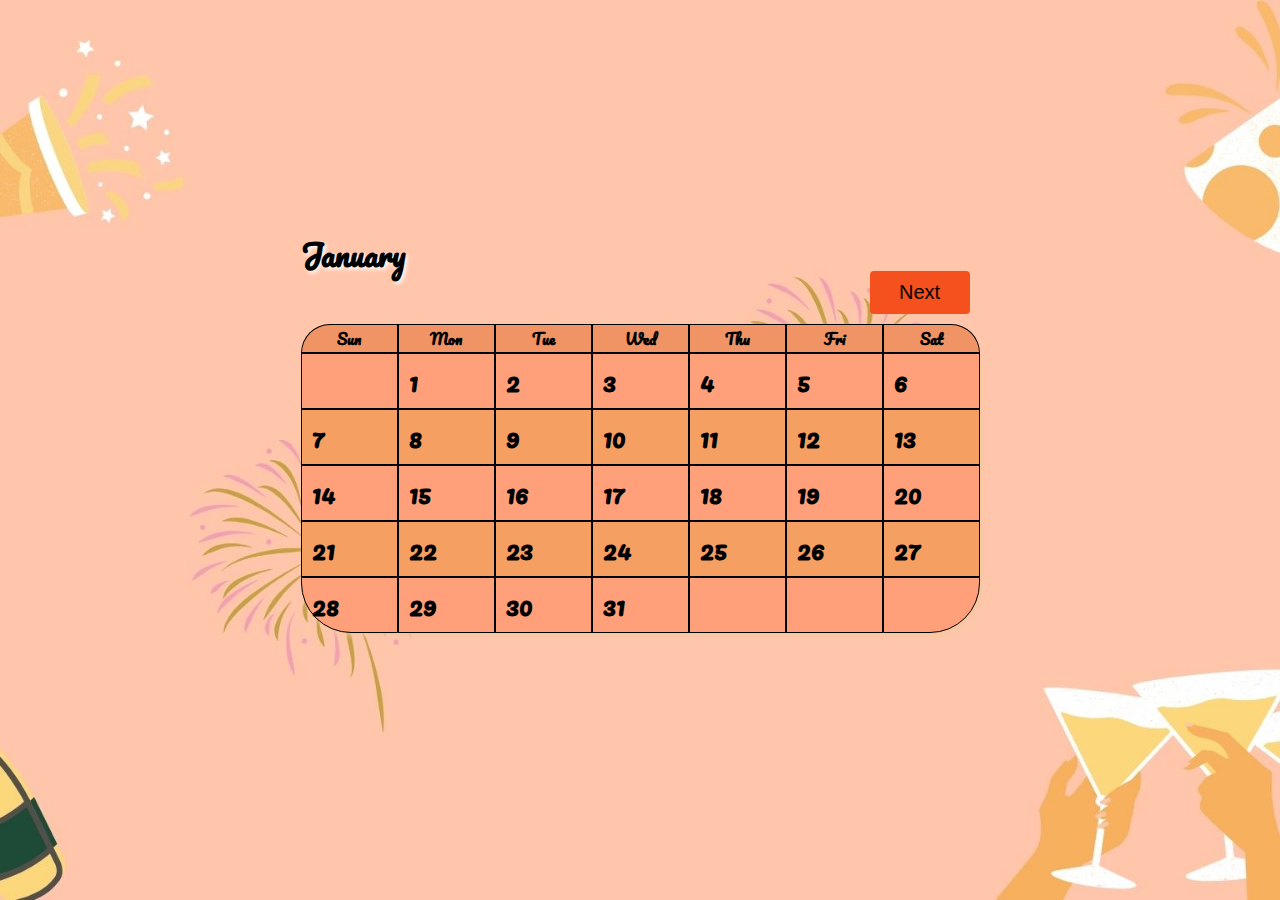
<file: index.html>
<!DOCTYPE html>
<html lang="en">
  <head>
    <meta charset="UTF-8" />
    <meta name="viewport" content="width=device-width, initial-scale=1.0" />
    <link rel="preconnect" href="https://fonts.googleapis.com">
<link rel="preconnect" href="https://fonts.gstatic.com" crossorigin>
<link href="https://fonts.googleapis.com/css2?family=Pacifico&display=swap" rel="stylesheet">
    <link rel="stylesheet" href="/style.css" />
    <title>2024</title>
  </head>
  <body>
   
    <main>
      <h1>January</h1>
      <table class="bg-cells">
        <button class="button" type="button">
          <a href="/February.html"><span>Next</span></a>
        </button>
        <thead>
          <tr>
            <th>Sun</th>
            <th>Mon</th>
            <th>Tue</th>
            <th>Wed</th>
            <th>Thu</th>
            <th>Fri</th>
            <th>Sat</th>
          </tr>
        </thead>
        <tbody>
         
          <tr>
            <td class="first_week"></td>
            <td class="first_week">1</td>
            <td class="first_week">2</td>
            <td class="first_week">3</td>
            <td class="first_week">4</td>
            <td class="first_week">5</td>
            <td class="first_week">6</td>
          </tr>
          <tr>
            <td class="second_week">7</td>
            <td class="second_week">8</td>
            <td class="second_week">9</td>
            <td class="second_week">10</td>
            <td class="second_week">11</td>
            <td class="second_week">12</td>
            <td class="second_week">13</td>
          </tr>
          <tr>
            <td class="third_week">14</td>
            <td class="third_week">15</td>
            <td class="third_week">16</td>
            <td class="third_week">17</td>
            <td class="third_week">18</td>
            <td class="third_week">19</td>
            <td class="third_week">20</td>
          </tr>
          <tr>
            <td class="fourth_week">21</td>
            <td class="fourth_week">22</td>
            <td class="fourth_week">23</td>
            <td class="fourth_week">24</td>
            <td class="fourth_week">25</td>
            <td class="fourth_week">26</td>
            <td class="fourth_week">27</td>
          </tr>
          <tr>
            <td class="extra_week">28</td>
            <td class="extra_week">29</td>
            <td class="extra_week">30</td>
            <td class="extra_week">31</td>
            <td class="extra_week"></td>
            <td class="extra_week"></td>
            <td class="extra_week"></td>
          </tr>
        </tbody>
      </table>
    </main>
  </body>
</html>
</file>
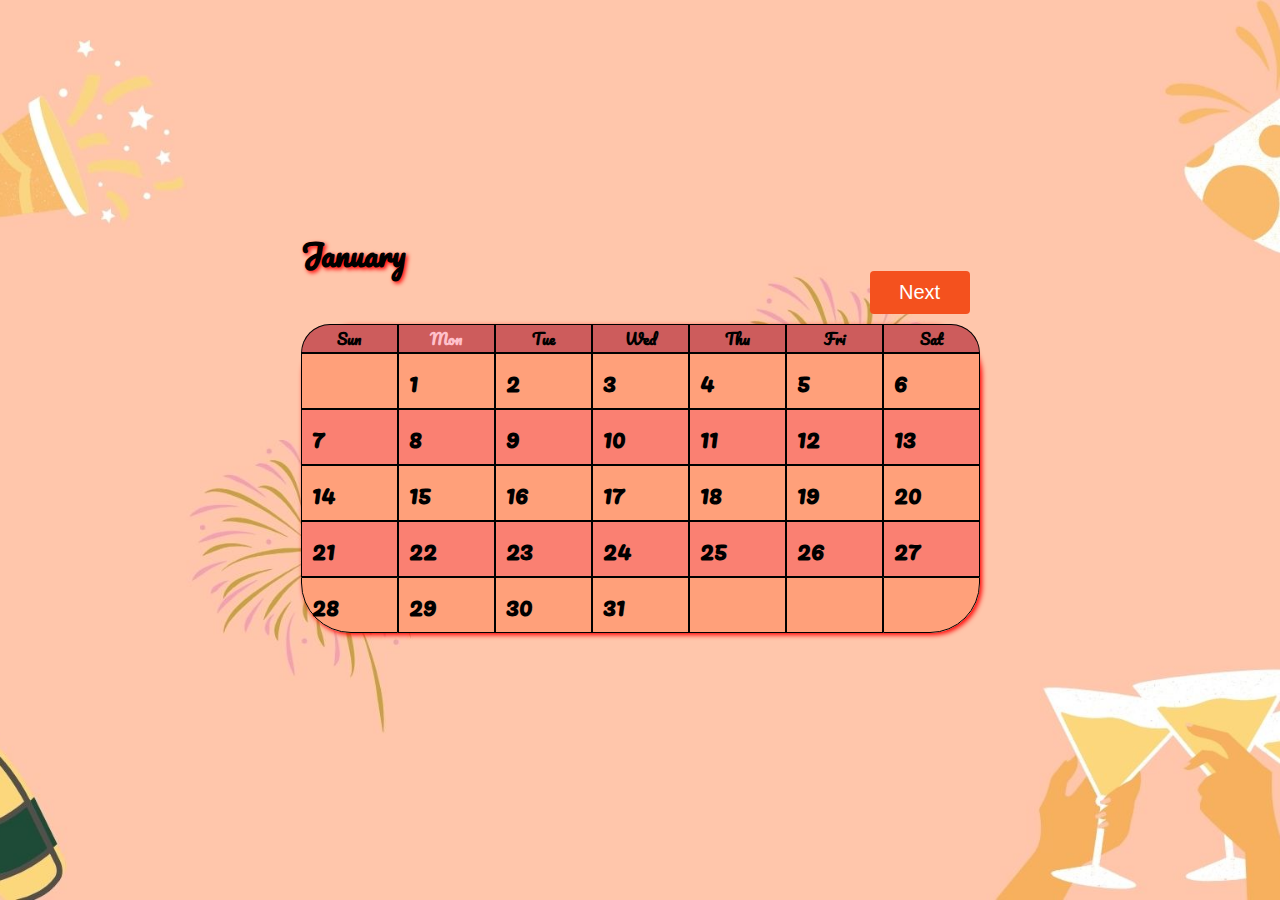
<file: Index.html>
<!DOCTYPE html>
<html lang="en">
  <head>
    <meta charset="UTF-8" />
    <meta name="viewport" content="width=device-width, initial-scale=1.0" />
    <link rel="preconnect" href="https://fonts.googleapis.com">
<link rel="preconnect" href="https://fonts.gstatic.com" crossorigin>
<link href="https://fonts.googleapis.com/css2?family=Pacifico&display=swap" rel="stylesheet">
    <link rel="stylesheet" href="/January.css" />
    <title>2024</title>
  </head>
  <body>
    <main>
      <h1>January</h1>
      <table class="bg-cells">
        <button class="button" type="button">
          <a href="/February.html"><span>Next</span></a>
        </button>
        <thead>
          <tr>
            <th>Sun</th>
            <th>Mon</th>
            <th>Tue</th>
            <th>Wed</th>
            <th>Thu</th>
            <th>Fri</th>
            <th>Sat</th>
          </tr>
        </thead>
        <tbody>
          <!-- change content of cells to related numerical dates -->
          <tr>
            <td class="first_week"></td>
            <td class="first_week">1</td>
            <td class="first_week">2</td>
            <td class="first_week">3</td>
            <td class="first_week">4</td>
            <td class="first_week">5</td>
            <td class="first_week">6</td>
          </tr>
          <tr>
            <td class="second_week">7</td>
            <td class="second_week">8</td>
            <td class="second_week">9</td>
            <td class="second_week">10</td>
            <td class="second_week">11</td>
            <td class="second_week">12</td>
            <td class="second_week">13</td>
          </tr>
          <tr>
            <td class="third_week">14</td>
            <td class="third_week">15</td>
            <td class="third_week">16</td>
            <td class="third_week">17</td>
            <td class="third_week">18</td>
            <td class="third_week">19</td>
            <td class="third_week">20</td>
          </tr>
          <tr>
            <td class="fourth_week">21</td>
            <td class="fourth_week">22</td>
            <td class="fourth_week">23</td>
            <td class="fourth_week">24</td>
            <td class="fourth_week">25</td>
            <td class="fourth_week">26</td>
            <td class="fourth_week">27</td>
          </tr>
          <tr>
            <td class="extra_week">28</td>
            <td class="extra_week">29</td>
            <td class="extra_week">30</td>
            <td class="extra_week">31</td>
            <td class="extra_week"></td>
            <td class="extra_week"></td>
            <td class="extra_week"></td>
          </tr>
        </tbody>
      </table>
    </main>
  </body>
</html>
</file>
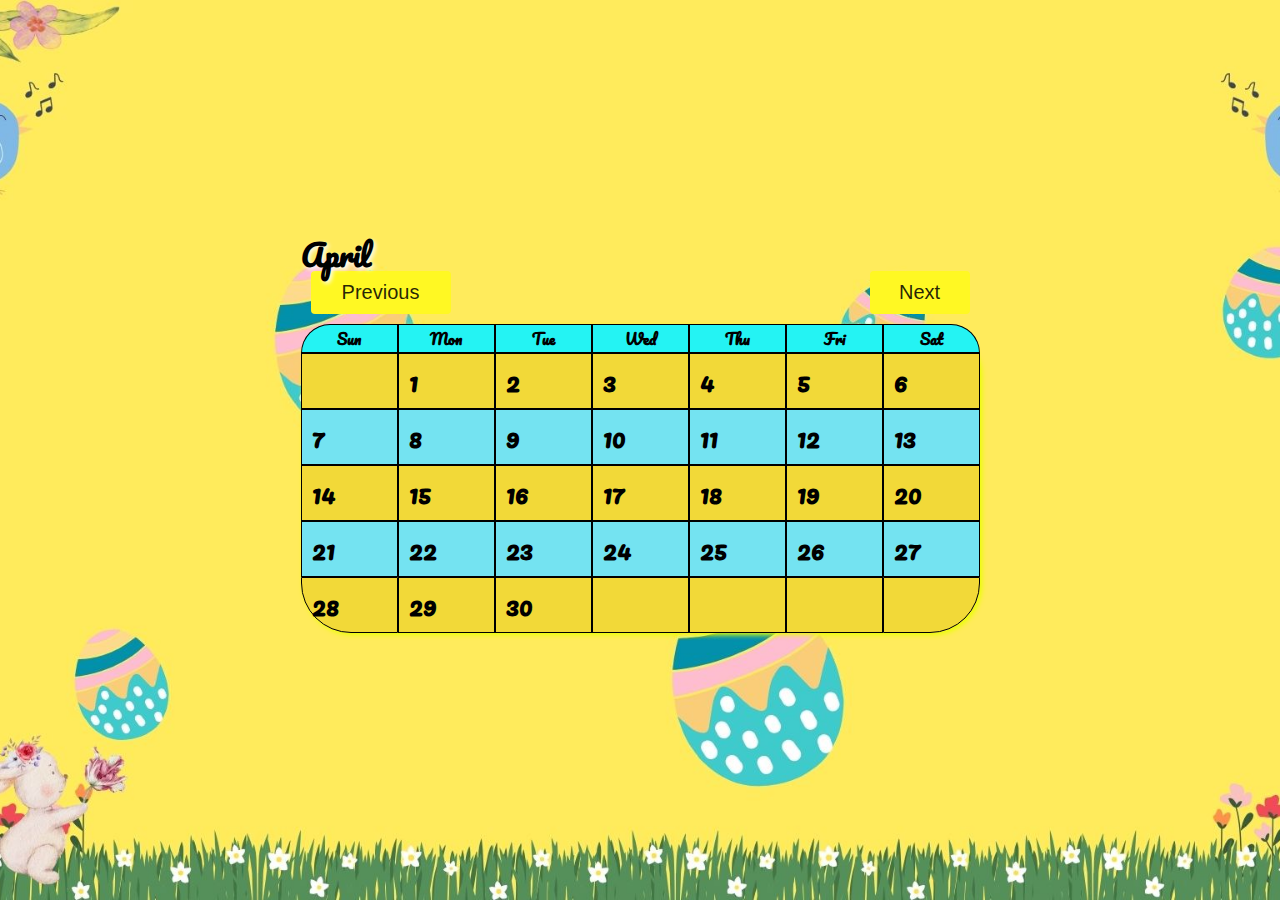
<file: April.html>
<!DOCTYPE html>
<html lang="en">
  <head>
    <meta charset="UTF-8" />
    <meta name="viewport" content="width=device-width, initial-scale=1.0" />
    <link rel="preconnect" href="https://fonts.googleapis.com">
<link rel="preconnect" href="https://fonts.gstatic.com" crossorigin>
<link href="https://fonts.googleapis.com/css2?family=Pacifico&display=swap" rel="stylesheet">
    <link rel="stylesheet" href="/style.css" />


    <link rel="stylesheet" href="/April.css" />
    <title>2024</title>
  </head>
  <body>
    <main>
      <h1>April</h1>
      <table class="bg-cells">
        <span class="button_container">
        
          <button class="button2" type="button">
            <a href="/march.html"><span>Previous</span></a>
          </button>
          <button class="button" type="button">
            <a href="/May.html"><span>Next</span></a>
          </button>
        </span>
        <thead>
          <tr>
            <th>Sun</th>
            <th>Mon</th>
            <th>Tue</th>
            <th>Wed</th>
            <th>Thu</th>
            <th>Fri</th>
            <th>Sat</th>
          </tr>
        </thead>
        <tbody>
      
          <tr>
            <td class="first_week"></td>
            <td class="first_week">1</td>
            <td class="first_week">2</td>
            <td class="first_week">3</td>
            <td class="first_week">4</td>
            <td class="first_week">5</td>
            <td class="first_week">6</td>
          </tr>
          <tr>
            <td class="second_week">7</td>
            <td class="second_week">8</td>
            <td class="second_week">9</td>
            <td class="second_week">10</td>
            <td class="second_week">11</td>
            <td class="second_week">12</td>
            <td class="second_week">13</td>
          </tr>
          <tr>
            <td class="third_week">14</td>
            <td class="third_week">15</td>
            <td class="third_week">16</td>
            <td class="third_week">17</td>
            <td class="third_week">18</td>
            <td class="third_week">19</td>
            <td class="third_week">20</td>
          </tr>
          <tr>
            <td class="fourth_week">21</td>
            <td class="fourth_week">22</td>
            <td class="fourth_week">23</td>
            <td class="fourth_week">24</td>
            <td class="fourth_week">25</td>
            <td class="fourth_week">26</td>
            <td class="fourth_week">27</td>
          </tr>
          <tr>
            <td class="extra_week">28</td>
            <td class="extra_week">29</td>
            <td class="extra_week">30</td>
            <td class="extra_week"></td>
            <td class="extra_week"></td>
            <td class="extra_week"></td>
            <td class="extra_week"></td>
          </tr>
        </tbody>
      </table>
    </main>
  </body>
</html>
</file>
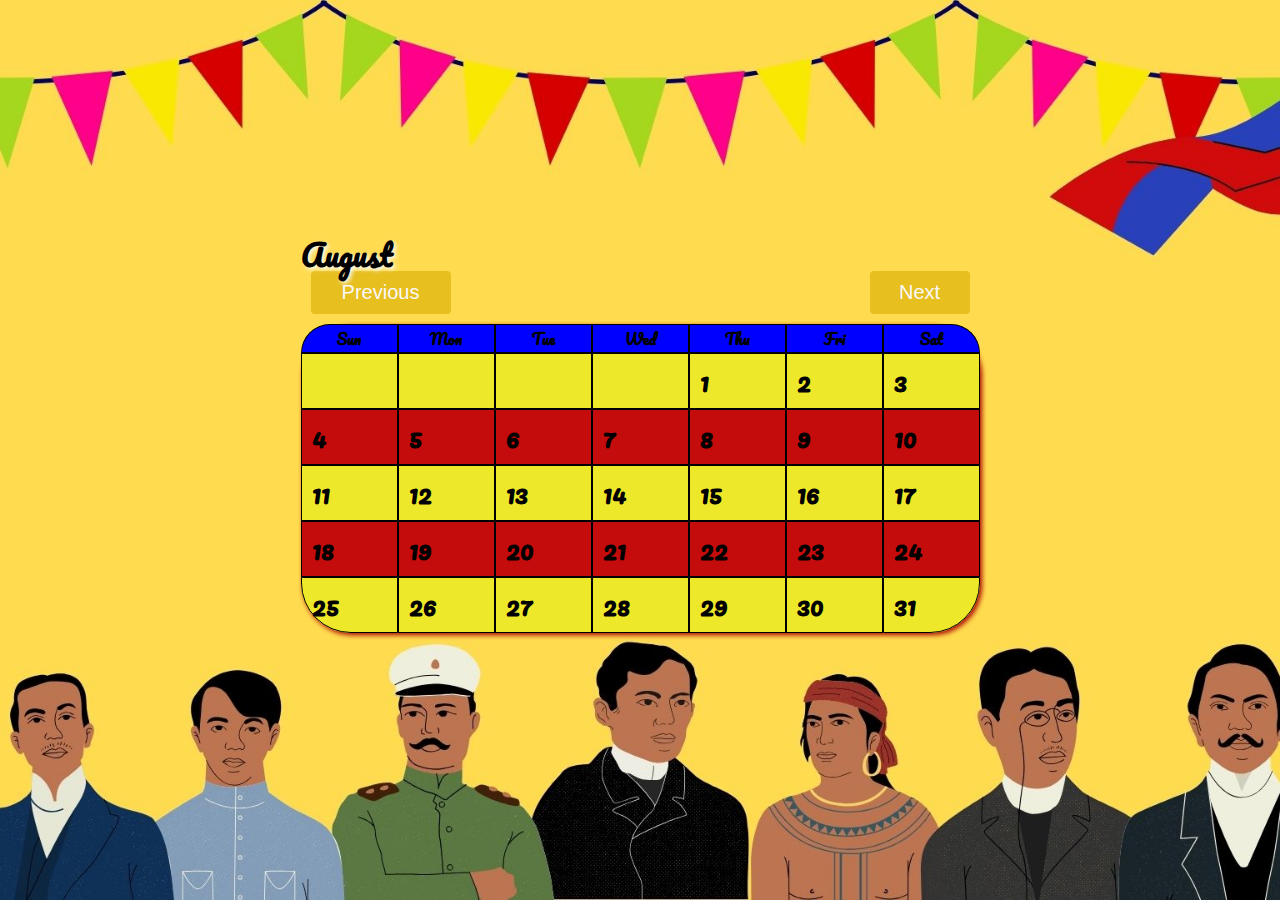
<file: August.html>
<!DOCTYPE html>
<html lang="en">
  <head>
    <meta charset="UTF-8" />
    <meta name="viewport" content="width=device-width, initial-scale=1.0" />
    <link rel="preconnect" href="https://fonts.googleapis.com">
<link rel="preconnect" href="https://fonts.gstatic.com" crossorigin>
<link href="https://fonts.googleapis.com/css2?family=Pacifico&display=swap" rel="stylesheet">
    <link rel="stylesheet" href="/style.css" />


    <link rel="stylesheet" href="/August.css" />
    <title>2024</title>
  </head>
  <body>
    <main>
      <h1>August</h1>
      <table class="bg-cells">
        <span class="button_container">
          <button class="button2" type="button">
            <a href="July.html"><span>Previous</span></a>
          </button>
          <button class="button" type="button">
            <a href="/September.html"><span>Next</span></a>
          </button>
        </span>
        <thead>
          <tr>
            <th>Sun</th>
            <th>Mon</th>
            <th>Tue</th>
            <th>Wed</th>
            <th>Thu</th>
            <th>Fri</th>
            <th>Sat</th>
          </tr>
        </thead>
        <tbody>
    
          <tr>
            <td class="first_week"></td>
            <td class="first_week"></td>
            <td class="first_week"></td>
            <td class="first_week"></td>
            <td class="first_week">1</td>
            <td class="first_week">2</td>
            <td class="first_week">3</td>
          </tr>
          <tr>
            <td class="second_week">4</td>
            <td class="second_week">5</td>
            <td class="second_week">6</td>
            <td class="second_week">7</td>
            <td class="second_week">8</td>
            <td class="second_week">9</td>
            <td class="second_week">10</td>
          </tr>
          <tr>
            <td class="third_week">11</td>
            <td class="third_week">12</td>
            <td class="third_week">13</td>
            <td class="third_week">14</td>
            <td class="third_week">15</td>
            <td class="third_week">16</td>
            <td class="third_week">17</td>
          </tr>
          <tr>
            <td class="fourth_week">18</td>
            <td class="fourth_week">19</td>
            <td class="fourth_week">20</td>
            <td class="fourth_week">21</td>
            <td class="fourth_week">22</td>
            <td class="fourth_week">23</td>
            <td class="fourth_week">24</td>
          </tr>
          <tr>
            <td class="extra_week">25</td>
            <td class="extra_week">26</td>
            <td class="extra_week">27</td>
            <td class="extra_week">28</td>
            <td class="extra_week">29</td>
            <td class="extra_week">30</td>
            <td class="extra_week">31</td>
          </tr>
        </tbody>
      </table>
    </main>
  </body>
</html>
</file>
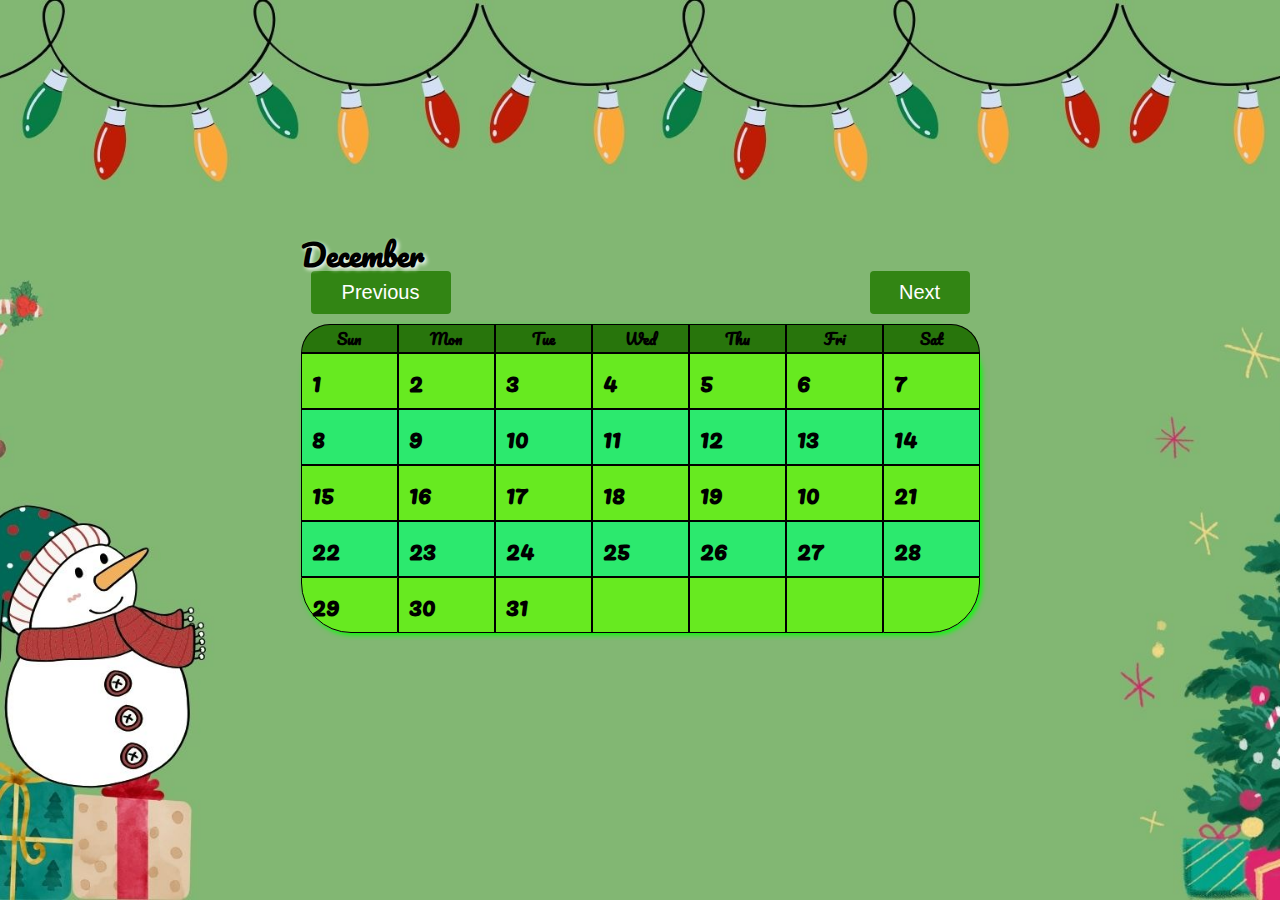
<file: December.html>
<!DOCTYPE html>
<html lang="en">
  <head>
    <meta charset="UTF-8" />
    <meta name="viewport" content="width=device-width, initial-scale=1.0" />
    <link rel="preconnect" href="https://fonts.googleapis.com">
<link rel="preconnect" href="https://fonts.gstatic.com" crossorigin>
<link href="https://fonts.googleapis.com/css2?family=Pacifico&display=swap" rel="stylesheet">
    <link rel="stylesheet" href="style.css" />

    <link rel="stylesheet" href="/December.css" />
    <title>2024</title>
  </head>
  <body>
    <main>
      <h1>December</h1>
      <table class="bg-cells">
        <span class="button_container">
          <button class="button2" type="button">
            <a href="/November.html"><span>Previous</span></a>
          </button>
          <button class="button" type="button">
            <a href="/index.html"><span>Next</span></a>
          </button>
        </span>
        <thead>
          <tr>
            <th>Sun</th>
            <th>Mon</th>
            <th>Tue</th>
            <th>Wed</th>
            <th>Thu</th>
            <th>Fri</th>
            <th>Sat</th>
          </tr>
        </thead>
        <tbody>
          <tr>
            <td class="first_week">1</td>
            <td class="first_week">2</td>
            <td class="first_week">3</td>
            <td class="first_week">4</td>
            <td class="first_week">5</td>
            <td class="first_week">6</td>
            <td class="first_week">7</td>
          </tr>
          <tr>
            <td class="second_week">8</td>
            <td class="second_week">9</td>
            <td class="second_week">10</td>
            <td class="second_week">11</td>
            <td class="second_week">12</td>
            <td class="second_week">13</td>
            <td class="second_week">14</td>
          </tr>
          <tr>
            <td class="third_week">15</td>
            <td class="third_week">16</td>
            <td class="third_week">17</td>
            <td class="third_week">18</td>
            <td class="third_week">19</td>
            <td class="third_week">10</td>
            <td class="third_week">21</td>
          </tr>
          <tr>
            <td class="fourth_week">22</td>
            <td class="fourth_week">23</td>
            <td class="fourth_week">24</td>
            <td class="fourth_week">25</td>
            <td class="fourth_week">26</td>
            <td class="fourth_week">27</td>
            <td class="fourth_week">28</td>
          </tr>
          <tr>
            <td class="extra_week">29</td>
            <td class="extra_week">30</td>
            <td class="extra_week">31</td>
            <td class="extra_week"></td>
            <td class="extra_week"></td>
            <td class="extra_week"></td>
            <td class="extra_week"></td>
          </tr>
        </tbody>
      </table>
    </main>
  </body>
</html>
</file>
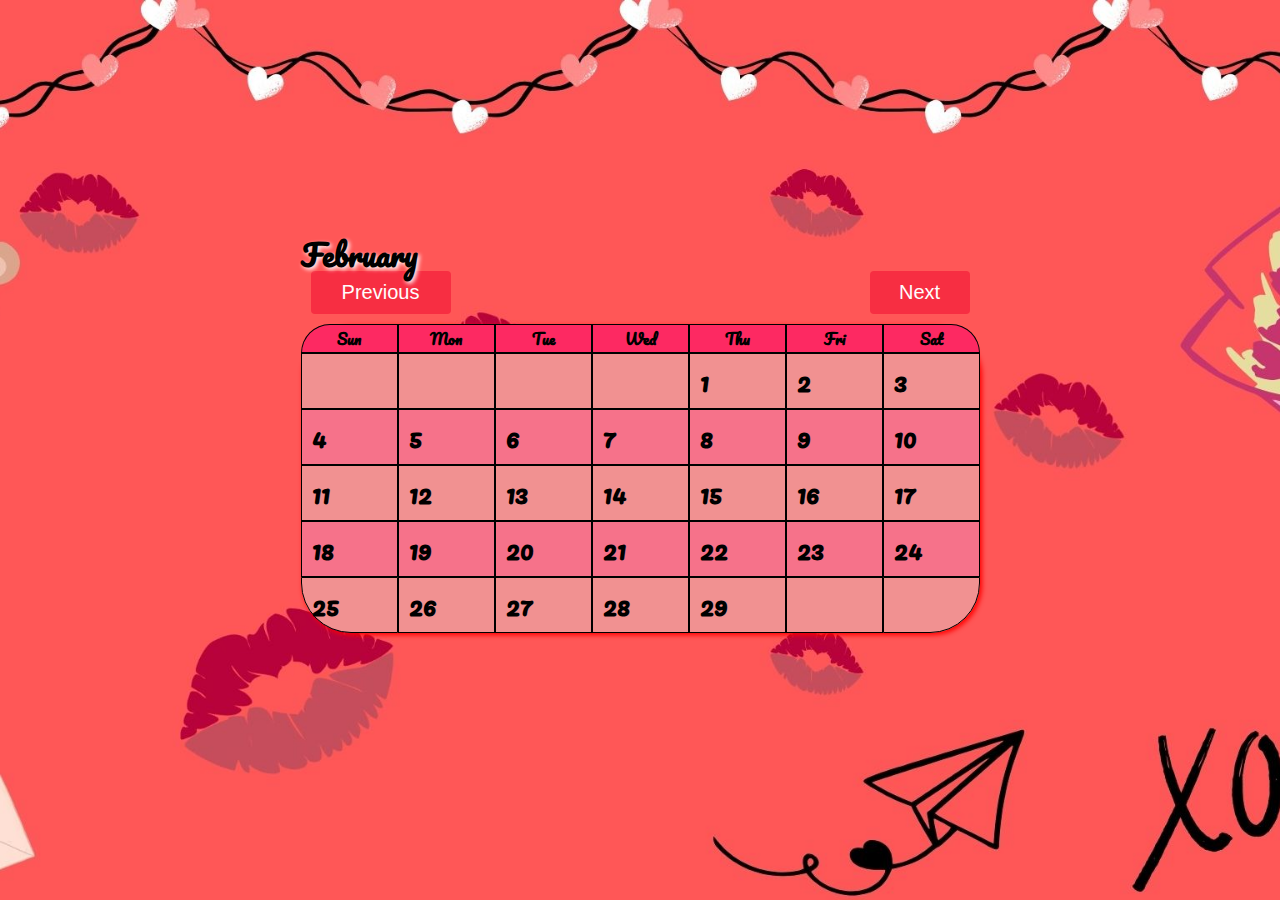
<file: February.html>
<!DOCTYPE html>
<html lang="en">
  <head>
    <meta charset="UTF-8" />
    <meta name="viewport" content="width=device-width, initial-scale=1.0" />
    <link rel="preconnect" href="https://fonts.googleapis.com">
<link rel="preconnect" href="https://fonts.gstatic.com" crossorigin>
<link href="https://fonts.googleapis.com/css2?family=Pacifico&display=swap" rel="stylesheet">
    <link rel="stylesheet" href="/style.css" />

    <link rel="stylesheet" href="/February.css" />
    <title>2024</title>
  </head>
  <body>
    <main>
      <h1>February</h1>
      <table class="bg-cells">
        <span class="button_container">
          <button class="button2" type="button">
            <a href="/index.html"><span>Previous</span></a>
          </button>
          <button class="button" type="button">
            <a href="/march.html"><span>Next</span></a>
          </button>
        </span>
        <thead>
          <tr>
            <th>Sun</th>
            <th>Mon</th>
            <th>Tue</th>
            <th>Wed</th>
            <th>Thu</th>
            <th>Fri</th>
            <th>Sat</th>
          </tr>
        </thead>
        <tbody>
          <tr>
            <td class="first_week"></td>
            <td class="first_week"></td>
            <td class="first_week"></td>
            <td class="first_week"></td>
            <td class="first_week">1</td>
            <td class="first_week">2</td>
            <td class="first_week">3</td>
          </tr>
          <tr>
            <td class="second_week">4</td>
            <td class="second_week">5</td>
            <td class="second_week">6</td>
            <td class="second_week">7</td>
            <td class="second_week">8</td>
            <td class="second_week">9</td>
            <td class="second_week">10</td>
          </tr>
          <tr>
            <td class="third_week">11</td>
            <td class="third_week">12</td>
            <td class="third_week">13</td>
            <td class="third_week">14</td>
            <td class="third_week">15</td>
            <td class="third_week">16</td>
            <td class="third_week">17</td>
          </tr>
          <tr>
            <td class="fourth_week">18</td>
            <td class="fourth_week">19</td>
            <td class="fourth_week">20</td>
            <td class="fourth_week">21</td>
            <td class="fourth_week">22</td>
            <td class="fourth_week">23</td>
            <td class="fourth_week">24</td>
          </tr>
          <tr>
            <td class="extra_week">25</td>
            <td class="extra_week">26</td>
            <td class="extra_week">27</td>
            <td class="extra_week">28</td>
            <td class="extra_week">29</td>
            <td class="extra_week"></td>
            <td class="extra_week"></td>
          </tr>
        </tbody>
      </table>
    </main>
  </body>
</html>
</file>
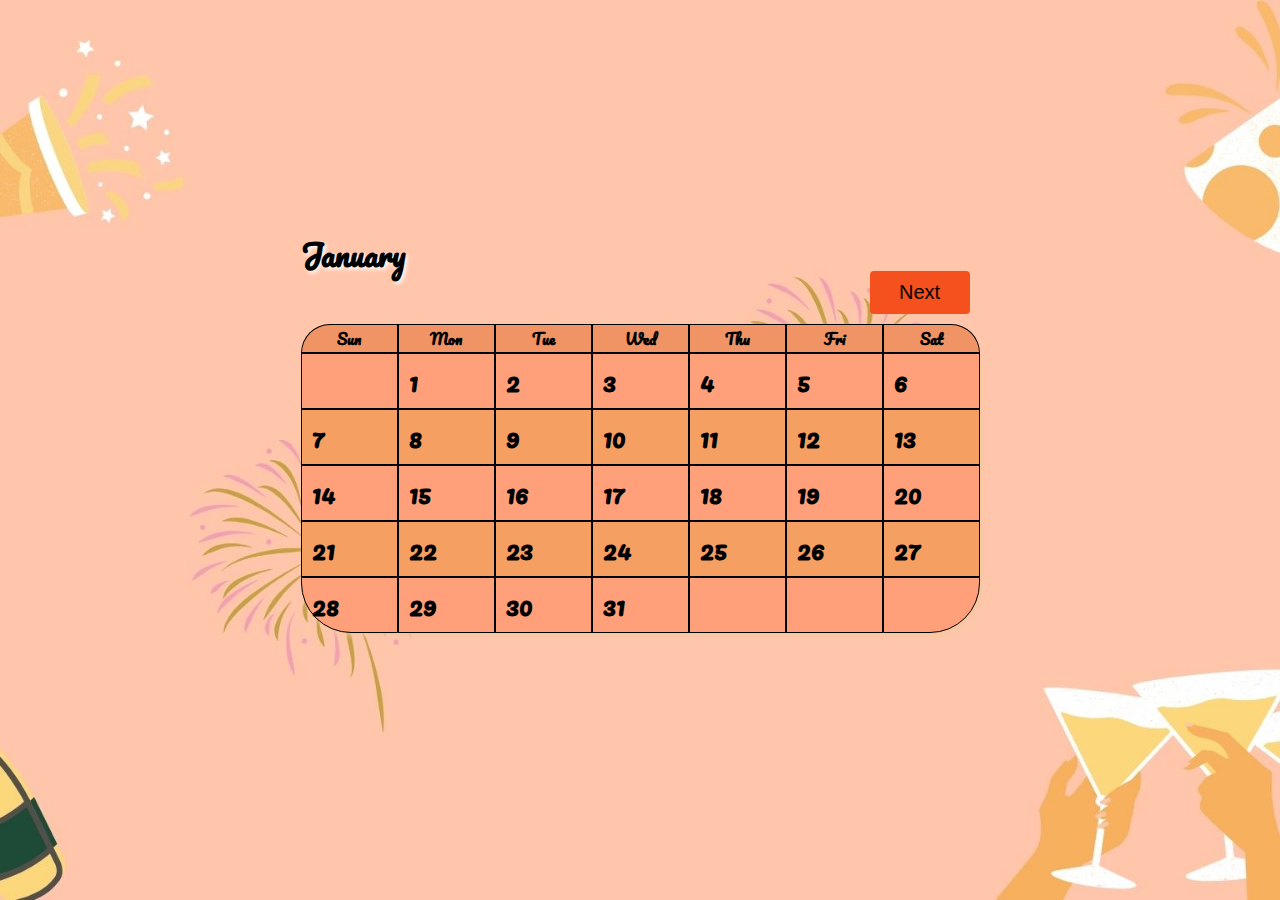
<file: January.html>
<!DOCTYPE html>
<html lang="en">
  <head>
    <meta charset="UTF-8" />
    <meta name="viewport" content="width=device-width, initial-scale=1.0" />
    <link rel="preconnect" href="https://fonts.googleapis.com">
<link rel="preconnect" href="https://fonts.gstatic.com" crossorigin>
<link href="https://fonts.googleapis.com/css2?family=Pacifico&display=swap" rel="stylesheet">
    <link rel="stylesheet" href="style.css" />
    <title>2024</title>
  </head>
  <body>
    <main>
      <h1>January</h1>
      <table class="bg-cells">
        <button class="button" type="button">
          <a href="/February.html"><span>Next</span></a>
        </button>
        <thead>
          <tr>
            <th>Sun</th>
            <th>Mon</th>
            <th>Tue</th>
            <th>Wed</th>
            <th>Thu</th>
            <th>Fri</th>
            <th>Sat</th>
          </tr>
        </thead>
        <tbody>
          <!-- change content of cells to related numerical dates -->
          <tr>
            <td class="first_week"></td>
            <td class="first_week">1</td>
            <td class="first_week">2</td>
            <td class="first_week">3</td>
            <td class="first_week">4</td>
            <td class="first_week">5</td>
            <td class="first_week">6</td>
          </tr>
          <tr>
            <td class="second_week">7</td>
            <td class="second_week">8</td>
            <td class="second_week">9</td>
            <td class="second_week">10</td>
            <td class="second_week">11</td>
            <td class="second_week">12</td>
            <td class="second_week">13</td>
          </tr>
          <tr>
            <td class="third_week">14</td>
            <td class="third_week">15</td>
            <td class="third_week">16</td>
            <td class="third_week">17</td>
            <td class="third_week">18</td>
            <td class="third_week">19</td>
            <td class="third_week">20</td>
          </tr>
          <tr>
            <td class="fourth_week">21</td>
            <td class="fourth_week">22</td>
            <td class="fourth_week">23</td>
            <td class="fourth_week">24</td>
            <td class="fourth_week">25</td>
            <td class="fourth_week">26</td>
            <td class="fourth_week">27</td>
          </tr>
          <tr>
            <td class="extra_week">28</td>
            <td class="extra_week">29</td>
            <td class="extra_week">30</td>
            <td class="extra_week">31</td>
            <td class="extra_week"></td>
            <td class="extra_week"></td>
            <td class="extra_week"></td>
          </tr>
        </tbody>
      </table>
    </main>
  </body>
</html>
</file>
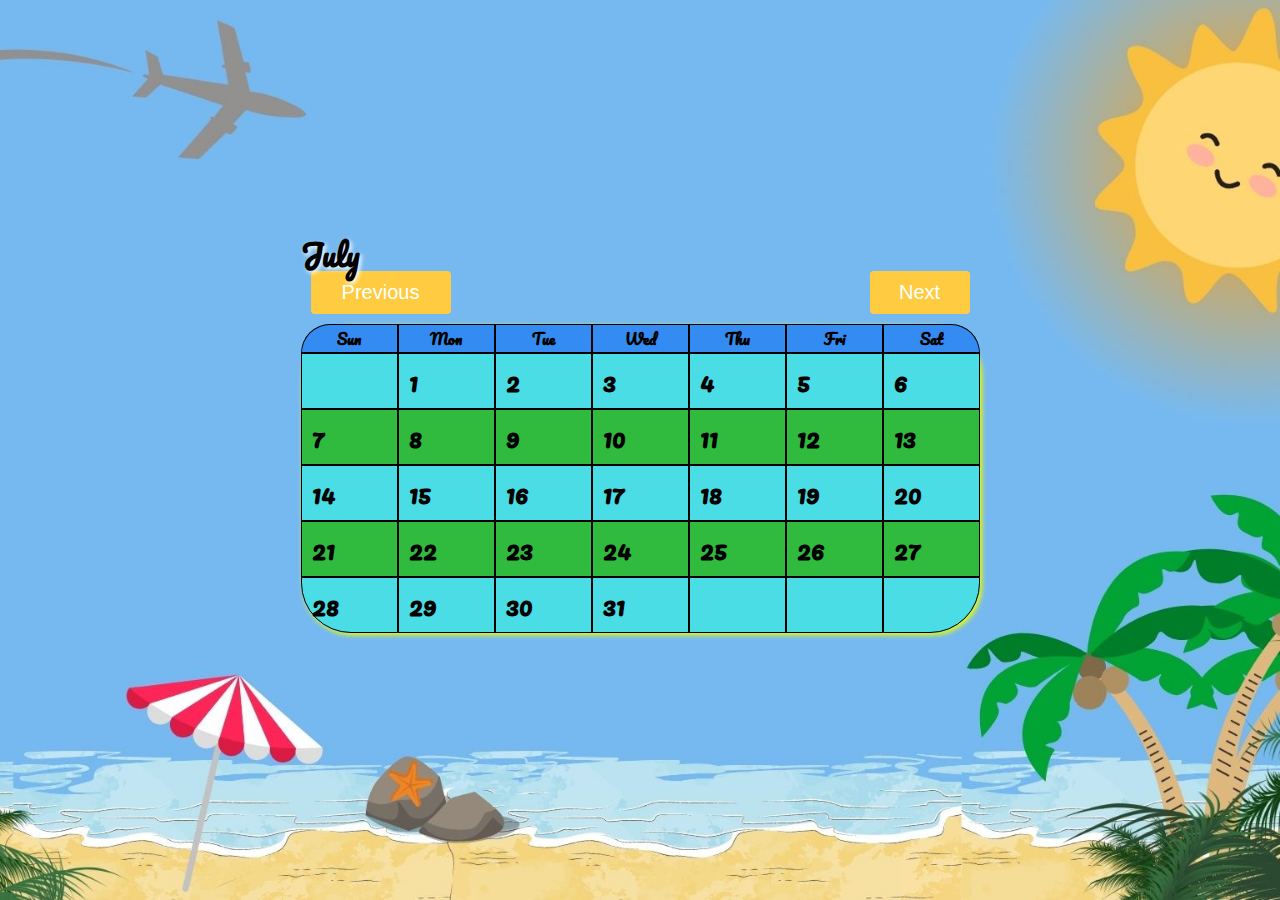
<file: July.html>
<!DOCTYPE html>
<html lang="en">
  <head>
    <meta charset="UTF-8" />
    <meta name="viewport" content="width=device-width, initial-scale=1.0" />
    <link rel="preconnect" href="https://fonts.googleapis.com">
<link rel="preconnect" href="https://fonts.gstatic.com" crossorigin>
<link href="https://fonts.googleapis.com/css2?family=Pacifico&display=swap" rel="stylesheet">
    <link rel="stylesheet" href="/style.css" />


    <link rel="stylesheet" href="/July.css" />
    <title>2024</title>
  </head>
  <body>
    <main>
      <h1>July</h1>
      <table class="bg-cells">
        <span class="button_container">
         
          <button class="button2" type="button">
            <a href="/June.html"><span>Previous</span></a>
          </button>
          <button class="button" type="button">
            <a href="/August.html"><span>Next</span></a>
          </button>
        </span>
        <thead>
          <tr>
            <th>Sun</th>
            <th>Mon</th>
            <th>Tue</th>
            <th>Wed</th>
            <th>Thu</th>
            <th>Fri</th>
            <th>Sat</th>
          </tr>
        </thead>
        <tbody>
          <tr>
            <td class="first_week"></td>
            <td class="first_week">1</td>
            <td class="first_week">2</td>
            <td class="first_week">3</td>
            <td class="first_week">4</td>
            <td class="first_week">5</td>
            <td class="first_week">6</td>
          </tr>
          <tr>
            <td class="second_week">7</td>
            <td class="second_week">8</td>
            <td class="second_week">9</td>
            <td class="second_week">10</td>
            <td class="second_week">11</td>
            <td class="second_week">12</td>
            <td class="second_week">13</td>
          </tr>
          <tr>
            <td class="third_week">14</td>
            <td class="third_week">15</td>
            <td class="third_week">16</td>
            <td class="third_week">17</td>
            <td class="third_week">18</td>
            <td class="third_week">19</td>
            <td class="third_week">20</td>
          </tr>
          <tr>
            <td class="fourth_week">21</td>
            <td class="fourth_week">22</td>
            <td class="fourth_week">23</td>
            <td class="fourth_week">24</td>
            <td class="fourth_week">25</td>
            <td class="fourth_week">26</td>
            <td class="fourth_week">27</td>
          </tr>
          <tr>
            <td class="extra_week">28</td>
            <td class="extra_week">29</td>
            <td class="extra_week">30</td>
            <td class="extra_week">31</td>
            <td class="extra_week"></td>
            <td class="extra_week"></td>
            <td class="extra_week"></td>
          </tr>
        </tbody>
      </table>
    </main>
  </body>
</html>
</file>
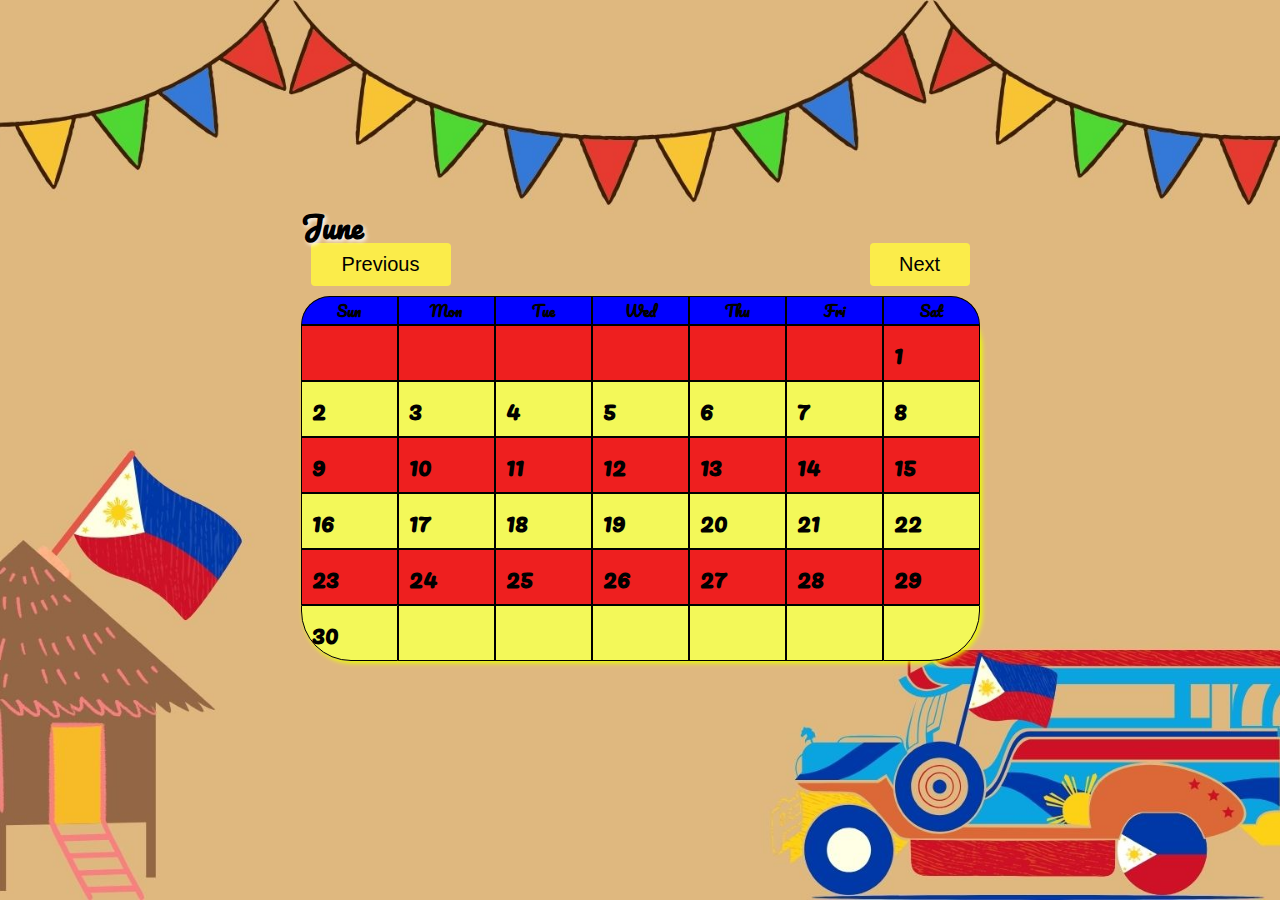
<file: June.html>
<!DOCTYPE html>
<html lang="en">
  <head>
    <meta charset="UTF-8" />
    <meta name="viewport" content="width=device-width, initial-scale=1.0" />
    <link rel="preconnect" href="https://fonts.googleapis.com">
<link rel="preconnect" href="https://fonts.gstatic.com" crossorigin>
<link href="https://fonts.googleapis.com/css2?family=Pacifico&display=swap" rel="stylesheet">
    <link rel="stylesheet" href="/style.css" />

  

    <link rel="stylesheet" href="/June.css" />
    <title>2024</title>
  </head>
  <body>
    <main>
      <h1>June</h1>
      <table class="bg-cells">
        <span class="button_container">
        
          <button class="button2" type="button">
            <a href="/May.html"><span>Previous</span></a>
          </button>
          <button class="button" type="button">
            <a href="/July.html"><span>Next</span></a>
          </button>
        </span>
        <thead>
          <tr>
            <th>Sun</th>
            <th>Mon</th>
            <th>Tue</th>
            <th>Wed</th>
            <th>Thu</th>
            <th>Fri</th>
            <th>Sat</th>
          </tr>
        </thead>
        <tbody>
          <tr>
            <td class="first_week"></td>
            <td class="first_week"></td>
            <td class="first_week"></td>
            <td class="first_week"></td>
            <td class="first_week"></td>
            <td class="first_week"></td>
            <td class="first_week">1</td>
          </tr>
          <tr>
            <td class="second_week">2</td>
            <td class="second_week">3</td>
            <td class="second_week">4</td>
            <td class="second_week">5</td>
            <td class="second_week">6</td>
            <td class="second_week">7</td>
            <td class="second_week">8</td>
          </tr>
          <tr>
            <td class="third_week">9</td>
            <td class="third_week">10</td>
            <td class="third_week">11</td>
            <td class="third_week">12</td>
            <td class="third_week">13</td>
            <td class="third_week">14</td>
            <td class="third_week">15</td>
          </tr>
          <tr>
            <td class="fourth_week">16</td>
            <td class="fourth_week">17</td>
            <td class="fourth_week">18</td>
            <td class="fourth_week">19</td>
            <td class="fourth_week">20</td>
            <td class="fourth_week">21</td>
            <td class="fourth_week">22</td>
          </tr>
          <tr>
            <td class="extra_week">23</td>
            <td class="extra_week">24</td>
            <td class="extra_week">25</td>
            <td class="extra_week">26</td>
            <td class="extra_week">27</td>
            <td class="extra_week">28</td>
            <td class="extra_week">29</td>
          </tr>
          <tr>
            <td class="extra_week">30</td>
            <td class="extra_week"></td>
            <td class="extra_week"></td>
            <td class="extra_week"></td>
            <td class="extra_week"></td>
            <td class="extra_week"></td>
            <td class="extra_week"></td>
          </tr>
        </tbody>
      </table>
    </main>
  </body>
</html>
</file>
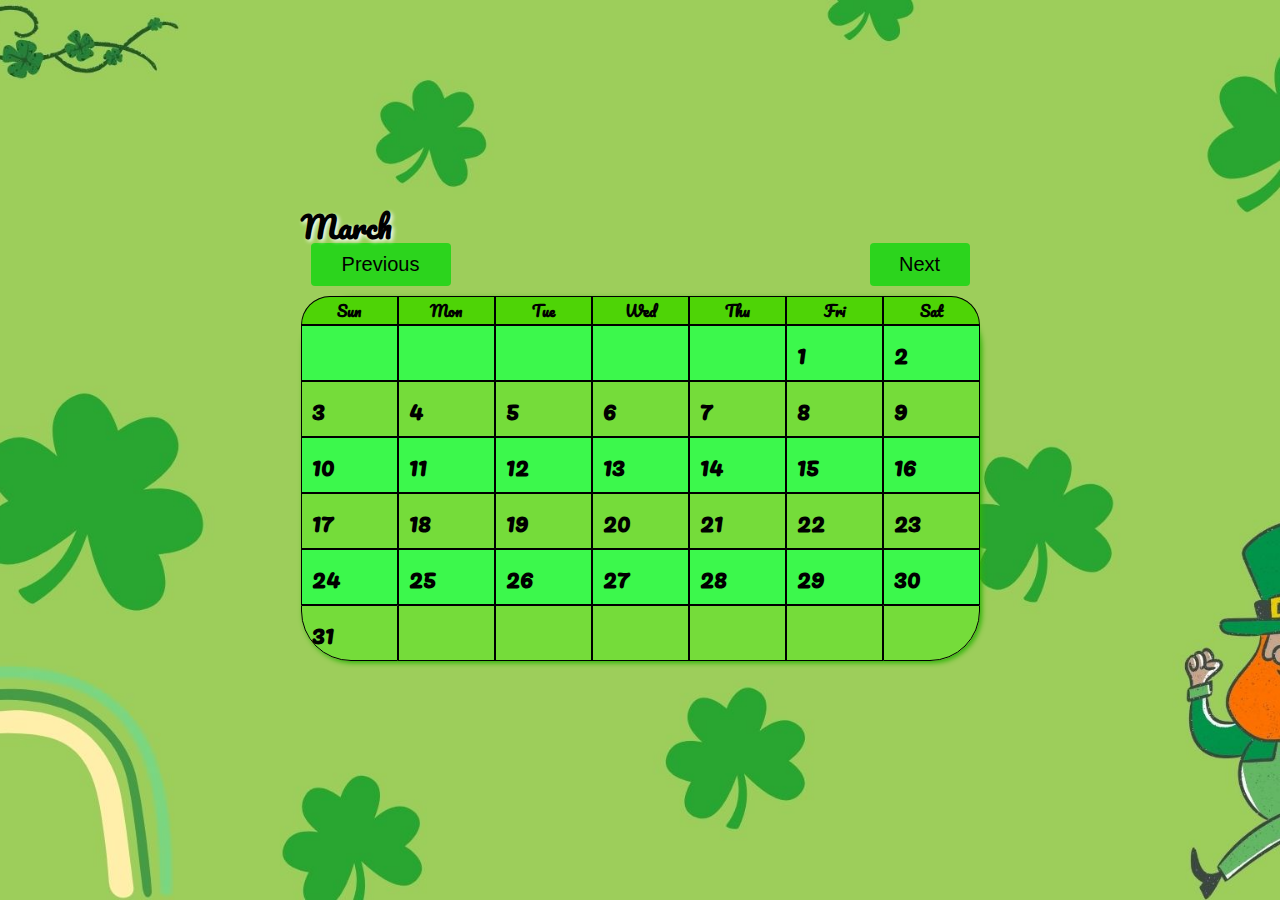
<file: march.html>
<!DOCTYPE html>
<html lang="en">
  <head>
    <meta charset="UTF-8" />
    <meta name="viewport" content="width=device-width, initial-scale=1.0" />
    <link rel="preconnect" href="https://fonts.googleapis.com">
<link rel="preconnect" href="https://fonts.gstatic.com" crossorigin>
<link href="https://fonts.googleapis.com/css2?family=Pacifico&display=swap" rel="stylesheet">
    <link rel="stylesheet" href="/style.css" />

    <link rel="stylesheet" href="/march.css" />
    <title>2024</title>
  </head>
  <body>
    <main>
      <h1>March</h1>
      <table class="bg-cells">
        <span class="button_container">
         
          <button class="button2" type="button">
            <a href="/February.html"><span>Previous</span></a>
          </button>
          <button class="button" type="button">
            <a href="April.html"><span>Next</span></a>
          </button>
        </span>
        <thead>
          <tr>
            <th>Sun</th>
            <th>Mon</th>
            <th>Tue</th>
            <th>Wed</th>
            <th>Thu</th>
            <th>Fri</th>
            <th>Sat</th>
          </tr>
        </thead>
        <tbody>

          <tr>
            <td class="first_week"></td>
            <td class="first_week"></td>
            <td class="first_week"></td>
            <td class="first_week"></td>
            <td class="first_week"></td>
            <td class="first_week">1</td>
            <td class="first_week">2</td>
          </tr>
          <tr>
            <td class="second_week">3</td>
            <td class="second_week">4</td>
            <td class="second_week">5</td>
            <td class="second_week">6</td>
            <td class="second_week">7</td>
            <td class="second_week">8</td>
            <td class="second_week">9</td>
          </tr>
          <tr>
            <td class="third_week">10</td>
            <td class="third_week">11</td>
            <td class="third_week">12</td>
            <td class="third_week">13</td>
            <td class="third_week">14</td>
            <td class="third_week">15</td>
            <td class="third_week">16</td>
          </tr>
          <tr>
            <td class="fourth_week">17</td>
            <td class="fourth_week">18</td>
            <td class="fourth_week">19</td>
            <td class="fourth_week">20</td>
            <td class="fourth_week">21</td>
            <td class="fourth_week">22</td>
            <td class="fourth_week">23</td>
          </tr>
          <tr>
            <td class="extra_week">24</td>
            <td class="extra_week">25</td>
            <td class="extra_week">26</td>
            <td class="extra_week">27</td>
            <td class="extra_week">28</td>
            <td class="extra_week">29</td>
            <td class="extra_week">30</td>
          </tr>
          <tr>
            <td class="extra_week">31</td>
            <td class="extra_week"></td>
            <td class="extra_week"></td>
            <td class="extra_week"></td>
            <td class="extra_week"></td>
            <td class="extra_week"></td>
            <td class="extra_week"></td>
          </tr>
        </tbody>
      </table>
    </main>
  </body>
</html>
</file>
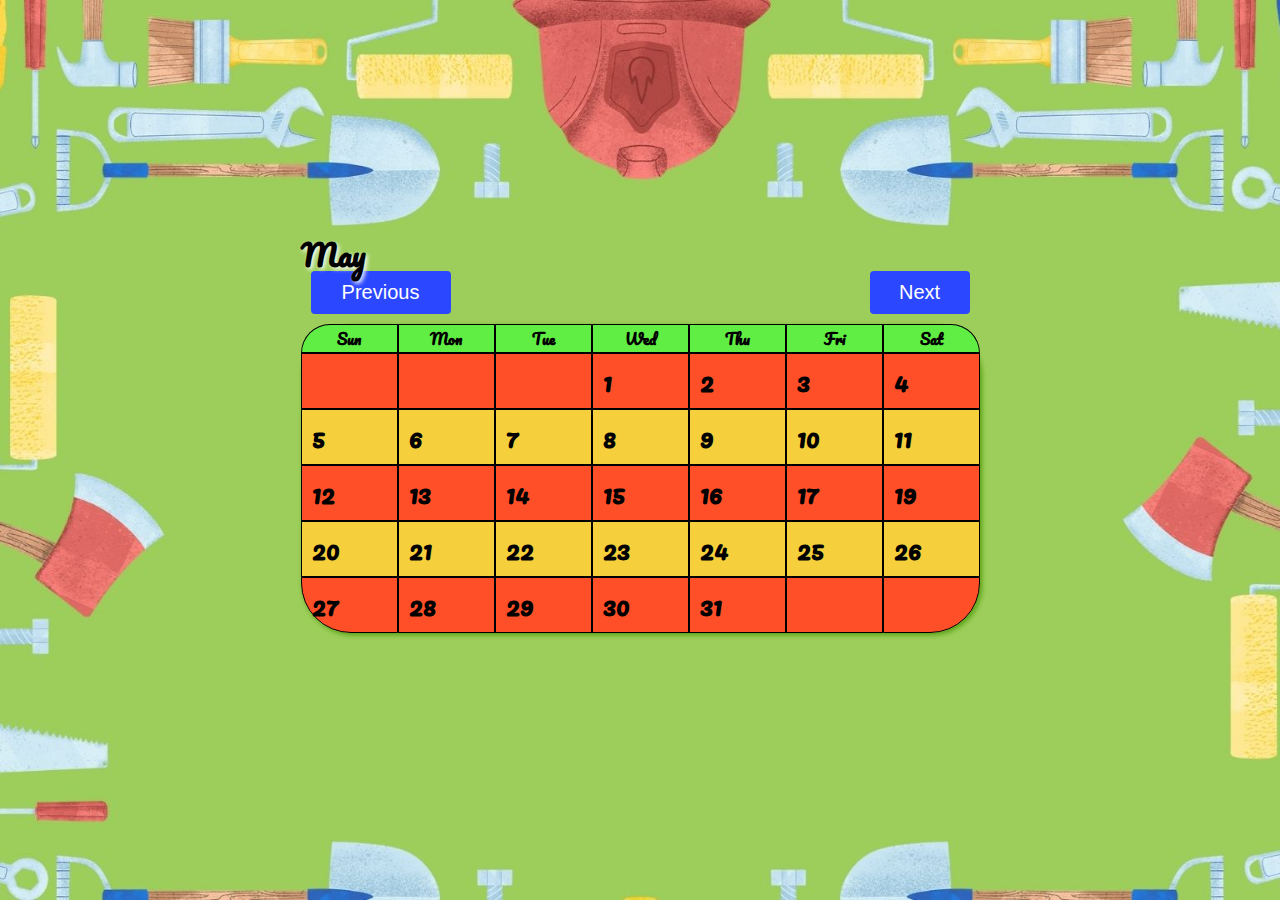
<file: May.html>
<!DOCTYPE html>
<html lang="en">
  <head>
    <meta charset="UTF-8" />
    <meta name="viewport" content="width=device-width, initial-scale=1.0" />
    <link rel="preconnect" href="https://fonts.googleapis.com">
<link rel="preconnect" href="https://fonts.gstatic.com" crossorigin>
<link href="https://fonts.googleapis.com/css2?family=Pacifico&display=swap" rel="stylesheet">
    <link rel="stylesheet" href="/style.css" />


    <link rel="stylesheet" href="/May.css" />
    <title>2024</title>
  </head>
  <body>
    <main>
      <h1>May</h1>
      <table class="bg-cells">
        <span class="button_container">
          <button class="button2" type="button">
            <a href="/April.html"><span>Previous</span></a>
          </button>
          <button class="button" type="button">
            <a href="June.html"><span>Next</span></a>
          </button>
        </span>
        <thead>
          <tr>
            <th>Sun</th>
            <th>Mon</th>
            <th>Tue</th>
            <th>Wed</th>
            <th>Thu</th>
            <th>Fri</th>
            <th>Sat</th>
          </tr>
        </thead>
        <tbody>
          <tr>
            <td class="first_week"></td>
            <td class="first_week"></td>
            <td class="first_week"></td>
            <td class="first_week">1</td>
            <td class="first_week">2</td>
            <td class="first_week">3</td>
            <td class="first_week">4</td>
          </tr>
          <tr>
            <td class="second_week">5</td>
            <td class="second_week">6</td>
            <td class="second_week">7</td>
            <td class="second_week">8</td>
            <td class="second_week">9</td>
            <td class="second_week">10</td>
            <td class="second_week">11</td>
          </tr>
          <tr>
            <td class="third_week">12</td>
            <td class="third_week">13</td>
            <td class="third_week">14</td>
            <td class="third_week">15</td>
            <td class="third_week">16</td>
            <td class="third_week">17</td>
            <td class="third_week">19</td>
          </tr>
          <tr>
            <td class="fourth_week">20</td>
            <td class="fourth_week">21</td>
            <td class="fourth_week">22</td>
            <td class="fourth_week">23</td>
            <td class="fourth_week">24</td>
            <td class="fourth_week">25</td>
            <td class="fourth_week">26</td>
          </tr>
          <tr>
            <td class="extra_week">27</td>
            <td class="extra_week">28</td>
            <td class="extra_week">29</td>
            <td class="extra_week">30</td>
            <td class="extra_week">31</td>
            <td class="extra_week"></td>
            <td class="extra_week"></td>
          </tr>
        </tbody>
      </table>
    </main>
  </body>
</html>
</file>
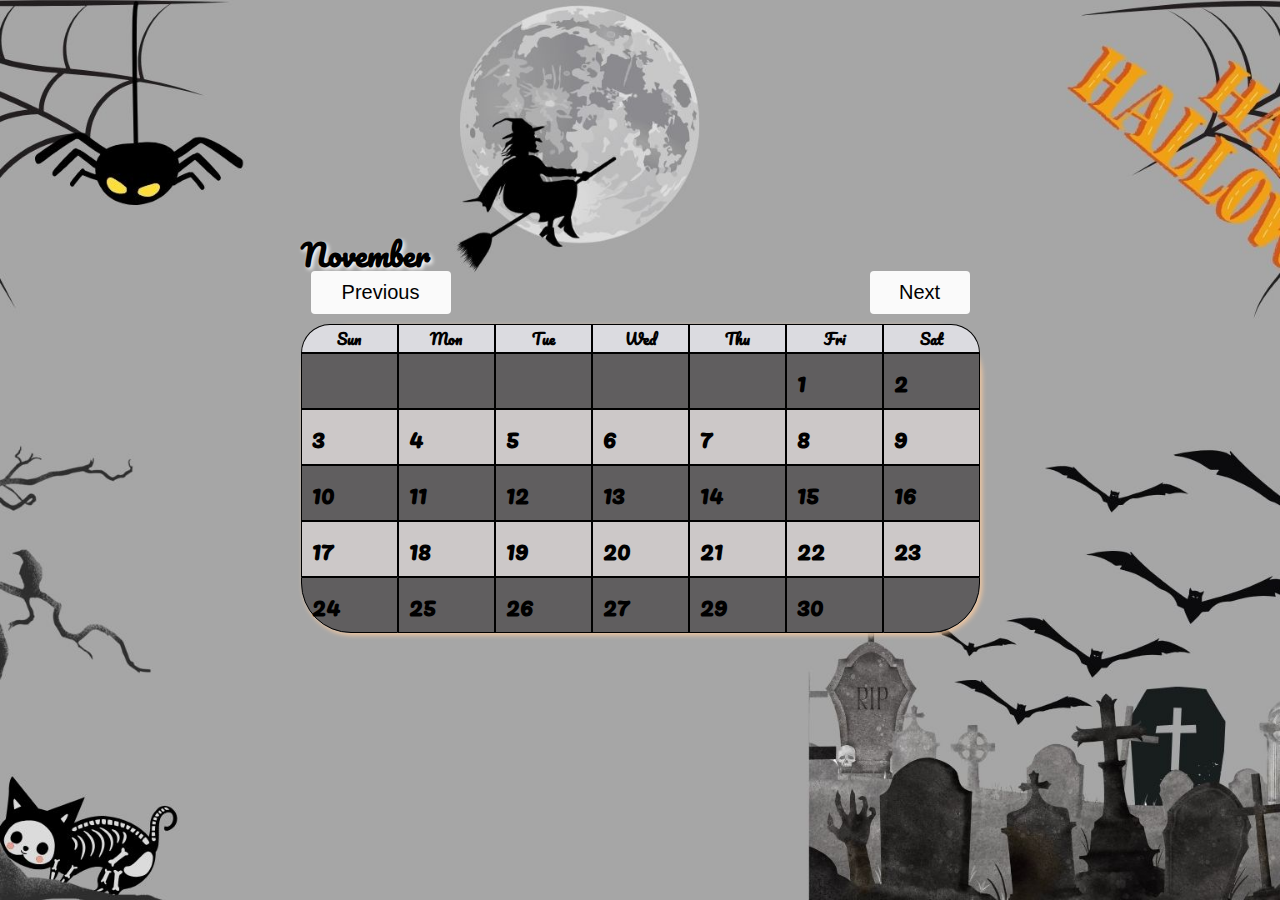
<file: November.html>
<!DOCTYPE html>
<html lang="en">
  <head>
    <meta charset="UTF-8" />
    <meta name="viewport" content="width=device-width, initial-scale=1.0" />
    <link rel="preconnect" href="https://fonts.googleapis.com">
<link rel="preconnect" href="https://fonts.gstatic.com" crossorigin>
<link href="https://fonts.googleapis.com/css2?family=Pacifico&display=swap" rel="stylesheet">
    <link rel="stylesheet" href="/style.css" />


    <link rel="stylesheet" href="/November.css" />
    <title>2024</title>
  </head>
  <body>
    <main>
      <h1>November</h1>
      <table class="bg-cells">
        <span class="button_container">
        
          <button class="button2" type="button">
            <a href="/October.html"><span>Previous</span></a>
          </button>
          <button class="button" type="button">
            <a href="/December.html"><span>Next</span></a>
          </button>
        </span>
        <thead>
          <tr>
            <th>Sun</th>
            <th>Mon</th>
            <th>Tue</th>
            <th>Wed</th>
            <th>Thu</th>
            <th>Fri</th>
            <th>Sat</th>
          </tr>
        </thead>
        <tbody>
          <tr>
            <td class="first_week"></td>
            <td class="first_week"></td>
            <td class="first_week"></td>
            <td class="first_week"></td>
            <td class="first_week"></td>
            <td class="first_week">1</td>
            <td class="first_week">2</td>
          </tr>
          <tr>
            <td class="second_week">3</td>
            <td class="second_week">4</td>
            <td class="second_week">5</td>
            <td class="second_week">6</td>
            <td class="second_week">7</td>
            <td class="second_week">8</td>
            <td class="second_week">9</td>
          </tr>
          <tr>
            <td class="third_week">10</td>
            <td class="third_week">11</td>
            <td class="third_week">12</td>
            <td class="third_week">13</td>
            <td class="third_week">14</td>
            <td class="third_week">15</td>
            <td class="third_week">16</td>
          </tr>
          <tr>
            <td class="fourth_week">17</td>
            <td class="fourth_week">18</td>
            <td class="fourth_week">19</td>
            <td class="fourth_week">20</td>
            <td class="fourth_week">21</td>
            <td class="fourth_week">22</td>
            <td class="fourth_week">23</td>
          </tr>
          <tr>
            <td class="extra_week">24</td>
            <td class="extra_week">25</td>
            <td class="extra_week">26</td>
            <td class="extra_week">27</td>
            <td class="extra_week">29</td>
            <td class="extra_week">30</td>
            <td class="extra_week"></td>
          </tr>
        </tbody>
      </table>
    </main>
  </body>
</html>
</file>
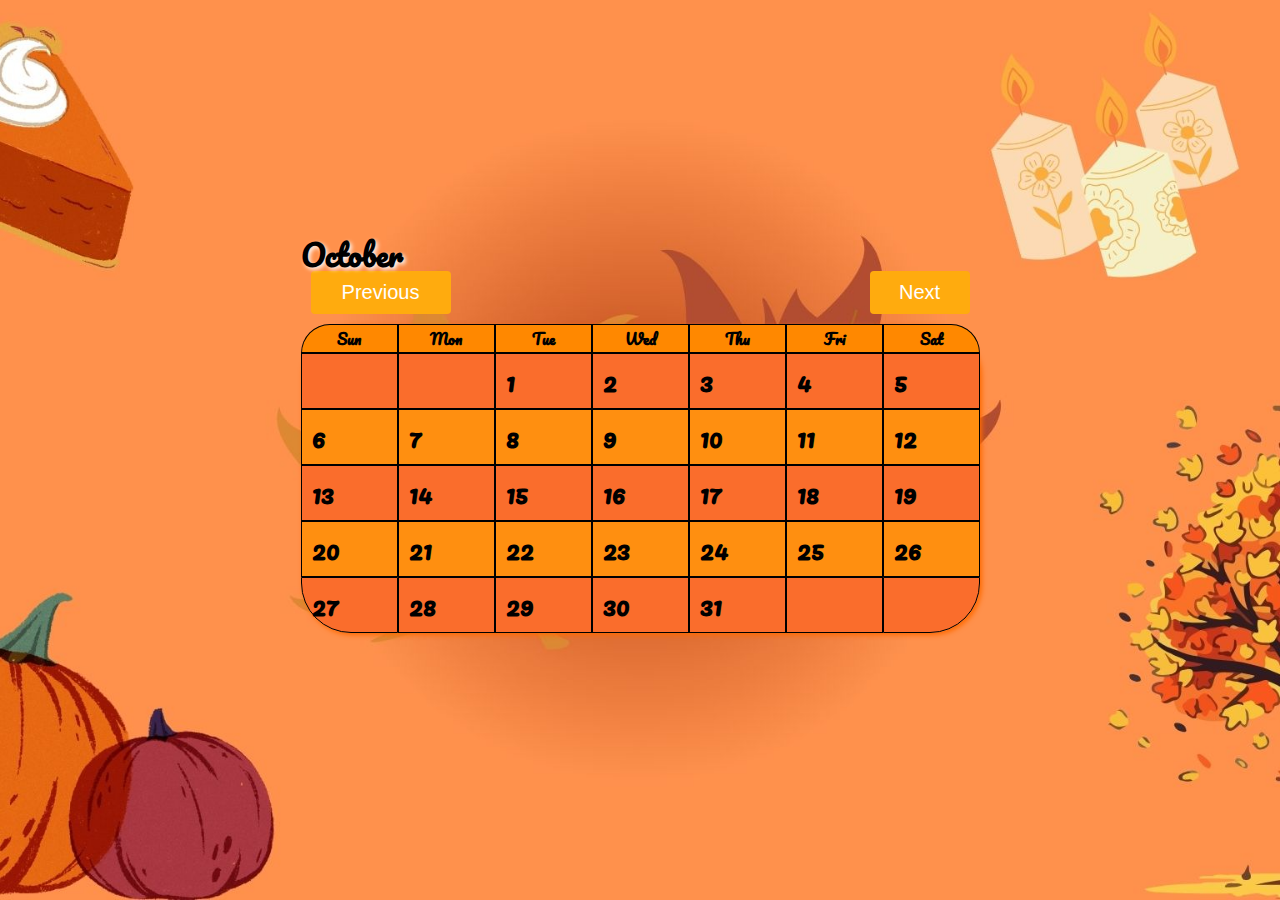
<file: October.html>
<!DOCTYPE html>
<html lang="en">
  <head>
    <meta charset="UTF-8" />
    <meta name="viewport" content="width=device-width, initial-scale=1.0" />
    <link rel="preconnect" href="https://fonts.googleapis.com">
<link rel="preconnect" href="https://fonts.gstatic.com" crossorigin>
<link href="https://fonts.googleapis.com/css2?family=Pacifico&display=swap" rel="stylesheet">
    <link rel="stylesheet" href="/style.css" />


    <link rel="stylesheet" href="/October.css" />
    <title>2024</title>
  </head>
  <body>
    <main>
      <h1>October</h1>
      <table class="bg-cells">
        <span class="button_container">
          <button class="button2" type="button">
            <a href="/September.html"><span>Previous</span></a>
          </button>
          <button class="button" type="button">
            <a href="/November.html"><span>Next</span></a>
          </button>
        </span>
        <thead>
          <tr>
            <th>Sun</th>
            <th>Mon</th>
            <th>Tue</th>
            <th>Wed</th>
            <th>Thu</th>
            <th>Fri</th>
            <th>Sat</th>
          </tr>
        </thead>
        <tbody>
          <tr>
            <td class="first_week"></td>
            <td class="first_week"></td>
            <td class="first_week">1</td>
            <td class="first_week">2</td>
            <td class="first_week">3</td>
            <td class="first_week">4</td>
            <td class="first_week">5</td>
          </tr>
          <tr>
            <td class="second_week">6</td>
            <td class="second_week">7</td>
            <td class="second_week">8</td>
            <td class="second_week">9</td>
            <td class="second_week">10</td>
            <td class="second_week">11</td>
            <td class="second_week">12</td>
          </tr>
          <tr>
            <td class="third_week">13</td>
            <td class="third_week">14</td>
            <td class="third_week">15</td>
            <td class="third_week">16</td>
            <td class="third_week">17</td>
            <td class="third_week">18</td>
            <td class="third_week">19</td>
          </tr>
          <tr>
            <td class="fourth_week">20</td>
            <td class="fourth_week">21</td>
            <td class="fourth_week">22</td>
            <td class="fourth_week">23</td>
            <td class="fourth_week">24</td>
            <td class="fourth_week">25</td>
            <td class="fourth_week">26</td>
          </tr>
          <tr>
            <td class="extra_week">27</td>
            <td class="extra_week">28</td>
            <td class="extra_week">29</td>
            <td class="extra_week">30</td>
            <td class="extra_week">31</td>
            <td class="extra_week"></td>
            <td class="extra_week"></td>
          </tr>
        </tbody>
      </table>
    </main>
  </body>
</html>
</file>
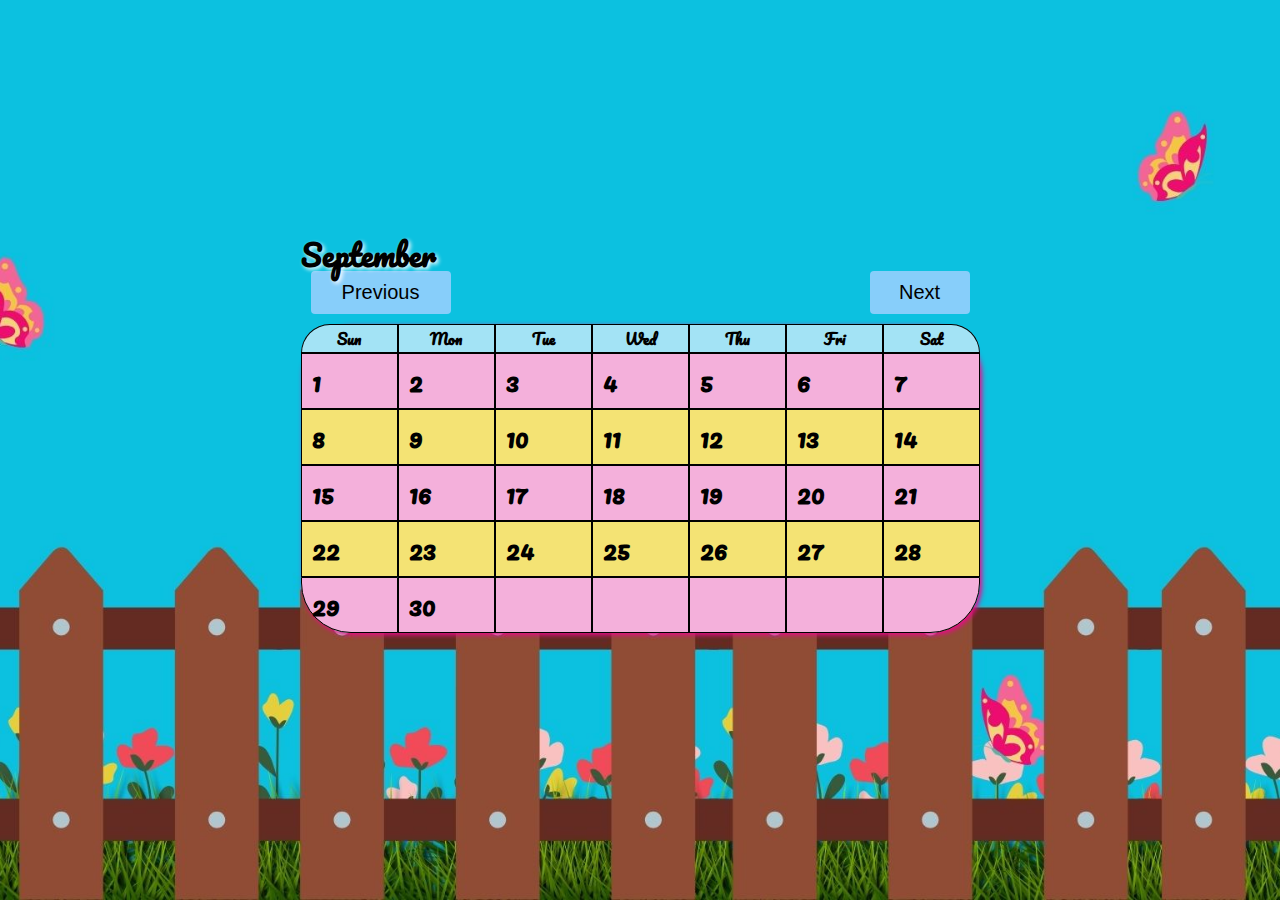
<file: September.html>
<!DOCTYPE html>
<html lang="en">
  <head>
    <meta charset="UTF-8" />
    <meta name="viewport" content="width=device-width, initial-scale=1.0" />
    <link rel="preconnect" href="https://fonts.googleapis.com">
<link rel="preconnect" href="https://fonts.gstatic.com" crossorigin>
<link href="https://fonts.googleapis.com/css2?family=Pacifico&display=swap" rel="stylesheet">
    <link rel="stylesheet" href="/style.css" />

    <link rel="stylesheet" href="/September.css" />
    <title>2024</title>
  </head>
  <body>
    <main>
      <h1>September</h1>
      <table class="bg-cells">
        <span class="button_container">
          <button class="button2" type="button">
            <a href="/August.html"><span>Previous</span></a>
          </button>
          <button class="button" type="button">
            <a href="/October.html"><span>Next</span></a>
          </button>
        </span>
        <thead>
          <tr>
            <th>Sun</th>
            <th>Mon</th>
            <th>Tue</th>
            <th>Wed</th>
            <th>Thu</th>
            <th>Fri</th>
            <th>Sat</th>
          </tr>
        </thead>
        <tbody>
          <tr>
            <td class="first_week">1</td>
            <td class="first_week">2</td>
            <td class="first_week">3</td>
            <td class="first_week">4</td>
            <td class="first_week">5</td>
            <td class="first_week">6</td>
            <td class="first_week">7</td>
          </tr>
          <tr>
            <td class="second_week">8</td>
            <td class="second_week">9</td>
            <td class="second_week">10</td>
            <td class="second_week">11</td>
            <td class="second_week">12</td>
            <td class="second_week">13</td>
            <td class="second_week">14</td>
          </tr>
          <tr>
            <td class="third_week">15</td>
            <td class="third_week">16</td>
            <td class="third_week">17</td>
            <td class="third_week">18</td>
            <td class="third_week">19</td>
            <td class="third_week">20</td>
            <td class="third_week">21</td>
          </tr>
          <tr>
            <td class="fourth_week">22</td>
            <td class="fourth_week">23</td>
            <td class="fourth_week">24</td>
            <td class="fourth_week">25</td>
            <td class="fourth_week">26</td>
            <td class="fourth_week">27</td>
            <td class="fourth_week">28</td>
          </tr>
          <tr>
            <td class="extra_week">29</td>
            <td class="extra_week">30</td>
            <td class="extra_week"></td>
            <td class="extra_week"></td>
            <td class="extra_week"></td>
            <td class="extra_week"></td>
            <td class="extra_week"></td>
          </tr>
        </tbody>
      </table>
    </main>
  </body>
</html>
</file>
<file: style.css>
* {
  margin: 0;
  padding: 0;
}

html {
  font-size: 62.5%;
  font-family: Pacifico;
  font-weight: bolder;
}

body {
  height: 100vh;
  width: 100%;
  display: flex;
  flex-direction: column;
  align-items: center;
  justify-content: center;
  font-size: 2rem;
  background-image: url("1.jpg");
  background-position: center;
  background-repeat: no-repeat;
  background-size: cover;
}


main {
  display: flex;
  flex-direction: column;
  padding-bottom: 40px;
  margin-top: -50px;
}

h1 {
  position: relative;
  font-size: 3rem;
  font-family: Pacifico, sans-serif;
  text-shadow: 2px 2px 4px rgb(255, 253, 253);
  text-align: left;
  width: 400px;
  border: 10px;
  border-style: hidden;
  margin-top: 30px;
  top: 20px;
}


table {
  border-spacing: 0;
  box-shadow: 2px 2px 5px rgb(243, 200, 160);
  border-radius: 50px;
  margin-left: auto;
  margin-right: auto;
}

td,
th {
  padding: 0 10px;
  border: 1px solid black;
}

td {
  height: 40px;
  width: 80px;
  text-align: left;
  font-size: 2.5rem;
  vertical-align: top;
  padding: 5px 5px 5px 10px;
}

tr{
  font-size: 1.5rem;
}
a {
  color: rgb(0, 0, 0);
}

.button_container {
  display: flex;
  flex-direction: row;
  justify-content: space-between;
}

.button {
  display: flex;
  justify-content: center;
  align-self: flex-end;
  border-radius: 4px;
  background-color: #f4511e;
  border: none;
  color: pink;
  text-align: center;
  font-size: 20px;
  padding: 10px;
  width: 100px;
  transition: all 0.5s;
  cursor: pointer;
  margin: 10px;

  top: 0;
}

.button span {
  cursor: pointer;
  display: inline-block;
  position: relative;
  transition: 0.5s;
}

.button span:after {
  content: "\00bb";
  position: absolute;
  opacity: 0;
  top: 0;
  right: -20px;
  transition: 0.5s;
}

.button:hover span {
  padding-right: 25px;
}

.button:hover span:after {
  opacity: 1;
  right: 0;
  border-radius: 50px;
  height: 40px;
}

.button2 {
  display: flex;
  justify-content: center;
  align-self: flex-start;
  border-radius: 4px;
  background-color: #f4511e;
  border: none;
  color: pink;
  text-align: center;
  font-size: 20px;
  padding: 10px;
  width: 140px;
  transition: all 0.5s;
  cursor: pointer;
  margin: 10px;
}

.button2 span {
  cursor: pointer;
  display: inline-block;
  position: relative;
  transition: 0.5s;
}

.button2 span:after {
  content: "\0ab";
  position: absolute;
  opacity: 0;
  top: 0;
  left: 20px;
  transition: 0.5s;
}

.button2:hover span {
  padding-left: 25px;
}

.button2:hover span:after {
  opacity: 1;
  left: 0;
  height: 40px;
}

td:hover {
  opacity: 0.9;
  transform: translate(-2px, -2px);
  box-shadow: 2px 2px 5px black;
  text-shadow: 2px 2px 5px black;
}


.bg-cells thead tr th {
  background-color: rgb(240, 148, 102);
}

.bg-cells tbody tr:nth-child(odd) td {
  background-color: lightsalmon;
}

.bg-cells tbody tr:nth-child(even) td {
  background-color: rgb(246, 159, 98);
}

table thead th:first-child {
  border-top-left-radius: 50px;
  border: 1px solid black;
}
table thead th:last-child {
  border-top-right-radius: 50px;
  border: 1px solid black;
}
table tbody tr:last-child td:first-child {
  border-bottom-left-radius: 50px;
  border: 1px solid black;
}
table tbody tr:last-child td:last-child {
  border-bottom-right-radius: 50px;
  border: 1px solid black;
}
</file>
<file: January.css>
* {
  margin: 0;
  padding: 0;
}

html {
  font-size: 62.5%;
  font-family: Pacifico;
  font-weight: bolder;
}

/* center teh table with flex layout */
body {
  height: 100vh;
  width: 100%;
  display: flex;
  flex-direction: column;
  align-items: center;
  justify-content: center;
  font-size: 2rem;
  background-image: url("1.jpg");
  background-position: center;
  background-repeat: no-repeat;
  background-size: cover;
}

thead tr th:nth-child(2) {
  color: pink;
}

main {
  /* position: relative; */
  display: flex;
  flex-direction: column;
  padding-bottom: 40px;
  margin-top: -50px;
}

h1 {
  position: relative;
  font-size: 3rem;
  font-family: Pacifico, sans-serif;
  text-shadow: 2px 2px 4px red;
  text-align: left;
  width: 400px;
  border: 10px;
  /* padding:40px 0; */
  /* margin:20px 0; */
  border-style: hidden;
  margin-top: 30px;
  top: 20px;
}

/* pag gagawa ka ng march o kaya ibang month kopyahin mo lang yung february.css saka february.html tapos palitan mo lang yung mga links sa loob edit mo din yung mga dates tapos palitan mo din yung mga colors sa march.css*/


table {
  border-spacing: 0;
  box-shadow: 2px 2px 5px red;
  border-radius: 50px;
  margin-left: auto;
  margin-right: auto;
}
/* create borders for the cells */

td,
th {
  padding: 0 10px;
  border: 1px solid black;
}

/* cell size and font alignment */
td {
  height: 40px;
  width: 80px;
  text-align: left;
  font-size: 2.5rem;
  vertical-align: top;
  padding: 5px 5px 5px 10px;
}

tr{
  font-size: 1.5rem;
}
a {
  color: white;
}

.button_container {
  display: flex;
  flex-direction: row;
  justify-content: space-between;
}

.button {
  /* position:relative; */
  display: flex;
  justify-content: center;
  align-self: flex-end;
  border-radius: 4px;
  background-color: #f4511e;
  border: none;
  color: pink;
  text-align: center;
  font-size: 20px;
  padding: 10px;
  width: 100px;
  transition: all 0.5s;
  cursor: pointer;
  margin: 10px;

  top: 0;
}

.button span {
  cursor: pointer;
  display: inline-block;
  position: relative;
  transition: 0.5s;
}

.button span:after {
  content: "\00bb";
  position: absolute;
  opacity: 0;
  top: 0;
  right: -20px;
  transition: 0.5s;
}

.button:hover span {
  padding-right: 25px;
}

.button:hover span:after {
  opacity: 1;
  right: 0;
  /* }   nalagyan nito kaya nawala yung animation*/
  border-radius: 50px;
  height: 40px;
}

.button2 {
  /* position:relative; */
  display: flex;
  justify-content: center;
  align-self: flex-start;
  border-radius: 4px;
  background-color: #f4511e;
  border: none;
  color: pink;
  text-align: center;
  font-size: 20px;
  padding: 10px;
  width: 140px;
  transition: all 0.5s;
  cursor: pointer;
  margin: 10px;
}

.button2 span {
  cursor: pointer;
  display: inline-block;
  position: relative;
  transition: 0.5s;
}

.button2 span:after {
  content: "\0ab";
  position: absolute;
  opacity: 0;
  top: 0;
  left: 20px;
  transition: 0.5s;
}

.button2:hover span {
  padding-left: 25px;
}

.button2:hover span:after {
  opacity: 1;
  left: 0;
  /* }   nalagyan nito kaya nawala yung animation*/
  /* border-radius: 50px; */
  height: 40px;
}

/* hover effect */
td:hover {
  opacity: 0.9;
  transform: translate(-2px, -2px);
  box-shadow: 2px 2px 5px black;
  text-shadow: 2px 2px 5px black;
}

/* colors for bg of cells */

.bg-cells thead tr th {
  background-color: IndianRed;
}

.bg-cells tbody tr:nth-child(odd) td {
  background-color: lightsalmon;
}

.bg-cells tbody tr:nth-child(even) td {
  background-color: salmon;
}

/* round table corners */

table thead th:first-child {
  border-top-left-radius: 50px;
  border: 1px solid black;
}
table thead th:last-child {
  border-top-right-radius: 50px;
  border: 1px solid black;
}
table tbody tr:last-child td:first-child {
  border-bottom-left-radius: 50px;
  border: 1px solid black;
}
table tbody tr:last-child td:last-child {
  border-bottom-right-radius: 50px;
  border: 1px solid black;
}
</file>
<file: April.css>
body {
  background-image: url("/4.jpg") !important;
}

.bg-cells thead tr th {
  background-color: rgb(36, 243, 243) !important;
}

.bg-cells tbody tr:nth-child(odd) td {
  background-color: rgb(242, 217, 56) !important;
}

.bg-cells tbody tr:nth-child(even) td {
  background-color: rgb(116, 227, 241) !important;
}

a {
  color:rgba(0, 0, 0, 0.864) !important;
}

.button2,
.button {
  background-color: rgb(255, 248, 35) !important;
}

table {
  box-shadow: 2px 2px 5px rgb(234, 255, 0) !important;
}
</file>
<file: August.css>
body {
  background-image: url("8.jpg") !important;
}

.bg-cells thead tr th {
  background-color: blue !important;
}

.bg-cells tbody tr:nth-child(odd) td {
  background-color: rgb(238, 232, 42) !important;
}

.bg-cells tbody tr:nth-child(even) td {
  background-color: rgb(196, 12, 12) !important;
}

a {
  color:rgb(250, 248, 248) !important;
}

.button2,
.button {
  background-color: rgb(231, 191, 31) !important;
}

table {
  box-shadow: 2px 2px 5px rgb(171, 3, 3) !important;
}
</file>
<file: December.css>
body {
  background-image: url("12.jpg") !important;
}

.bg-cells thead tr th {
  background-color: rgb(40, 117, 12) !important;
}

.bg-cells tbody tr:nth-child(odd) td {
  background-color: rgb(103, 234, 32) !important;
}

.bg-cells tbody tr:nth-child(even) td {
  background-color: rgb(44, 233, 110) !important;
}

a {
  color:rgb(255, 255, 255) !important;
}

.button2,
.button {
  background-color: rgb(50, 133, 20) !important;
}

table {
  box-shadow: 2px 2px 5px rgb(4, 255, 0) !important;
}
</file>
<file: February.css>
body {
  background-image: url("2.jpg") !important;
}

.bg-cells thead tr th {
  background-color: rgb(253, 41, 98) !important;
}

.bg-cells tbody tr:nth-child(odd) td {
  background-color: rgb(241, 145, 145) !important;
}

.bg-cells tbody tr:nth-child(even) td {
  background-color: rgb(246, 114, 138) !important;
}

a {
  color:rgb(255, 252, 252) !important;
}

.button2,
.button {
  background-color: rgb(247, 46, 66) !important;
}

table {
  box-shadow: 2px 2px 5px rgb(255, 0, 0) !important;
}
</file>
<file: July.css>
body {
  background-image: url("7.jpg") !important;
}

.bg-cells thead tr th {
  background-color: rgb(52, 140, 242) !important;
}

.bg-cells tbody tr:nth-child(odd) td {
  background-color: rgb(74, 221, 229) !important;
}

.bg-cells tbody tr:nth-child(even) td {
  background-color: rgb(48, 187, 62) !important;
}

a {
  color:rgb(255, 255, 255) !important;
}

.button2,
.button {
  background-color: rgb(255, 204, 65) !important;
}

table {
  box-shadow: 2px 2px 5px rgb(234, 255, 0) !important;
}
</file>
<file: June.css>
body {
  background-image: url("6.jpg") !important;
}

.bg-cells thead tr th {
  background-color: blue !important;
}

.bg-cells tbody tr:nth-child(odd) td {
  background-color: rgb(238, 31, 31) !important;
}

.bg-cells tbody tr:nth-child(even) td {
  background-color: rgb(243, 248, 89) !important;
}

a {
  color:rgb(0, 0, 0) !important;
}

.button2,
.button {
  background-color: rgb(251, 236, 74) !important;
}

table {
  box-shadow: 2px 2px 5px rgb(234, 255, 0) !important;
}
</file>
<file: march.css>
body {
  background-image: url("/3.jpg") !important;
}

.bg-cells thead tr th {
  background-color: rgb(78, 212, 6) !important;
}

.bg-cells tbody tr:nth-child(odd) td {
  background-color: rgb(60, 248, 76) !important;
}

.bg-cells tbody tr:nth-child(even) td {
  background-color: rgb(117, 220, 58) !important;
}

a {
  color:rgb(0, 0, 0) !important;
}

.button2,
.button {
  background-color: rgb(44, 212, 29) !important;
}

table {
  box-shadow: 2px 2px 5px rgb(49, 180, 10) !important;
}
</file>
<file: May.css>
body {
  background-image: url("/5.jpg") !important;
}

.bg-cells thead tr th {
  background-color: rgb(96, 238, 68) !important;
}

.bg-cells tbody tr:nth-child(odd) td {
  background-color: rgb(255, 79, 40) !important;
}

.bg-cells tbody tr:nth-child(even) td {
  background-color: rgb(245, 208, 60) !important;
}
 
a {
  color:rgb(255, 255, 255) !important;
}

.button2,
.button {
  background-color: rgb(43, 71, 255) !important;
}

table {
  box-shadow: 2px 2px 5px rgb(86, 160, 18) !important;
}
</file>
<file: November.css>
body {
  background-image: url("11.jpg") !important;
}

.bg-cells thead tr th {
  background-color: rgb(219, 219, 224) !important;
}

.bg-cells tbody tr:nth-child(odd) td {
  background-color: rgb(96, 94, 95) !important;
}

.bg-cells tbody tr:nth-child(even) td {
  background-color: rgb(204, 200, 200) !important;
}

a {
  color:rgb(0, 0, 0) !important;
}

.button2,
.button {
  background-color: rgb(250, 250, 250) !important;
}
</file>
<file: October.css>
body {
  background-image: url("10.jpg") !important;
}

.bg-cells thead tr th {
  background-color: rgb(255, 136, 0) !important;
}

.bg-cells tbody tr:nth-child(odd) td {
  background-color: rgb(250, 109, 44) !important;
}

.bg-cells tbody tr:nth-child(even) td {
  background-color: rgb(255, 143, 16) !important;
}

a {
  color:rgb(255, 255, 255) !important;
}

.button2,
.button {
  background-color: rgb(255, 171, 14) !important;
}

table {
  box-shadow: 2px 2px 5px rgb(255, 106, 0) !important;
}
</file>
<file: September.css>
body {
  background-image: url("9.jpg") !important;
}

.bg-cells thead tr th {
  background-color: rgb(163, 227, 245) !important;
}

.bg-cells tbody tr:nth-child(odd) td {
  background-color: rgb(244, 176, 219) !important;
}

.bg-cells tbody tr:nth-child(even) td {
  background-color: rgb(244, 227, 116) !important;
}

a {
  color:rgb(0, 0, 0) !important;
}

.button2,
.button {
  background-color: lightskyblue !important;
}

table {
  box-shadow: 2px 2px 5px rgb(236, 9, 141) !important;
}
</file>
